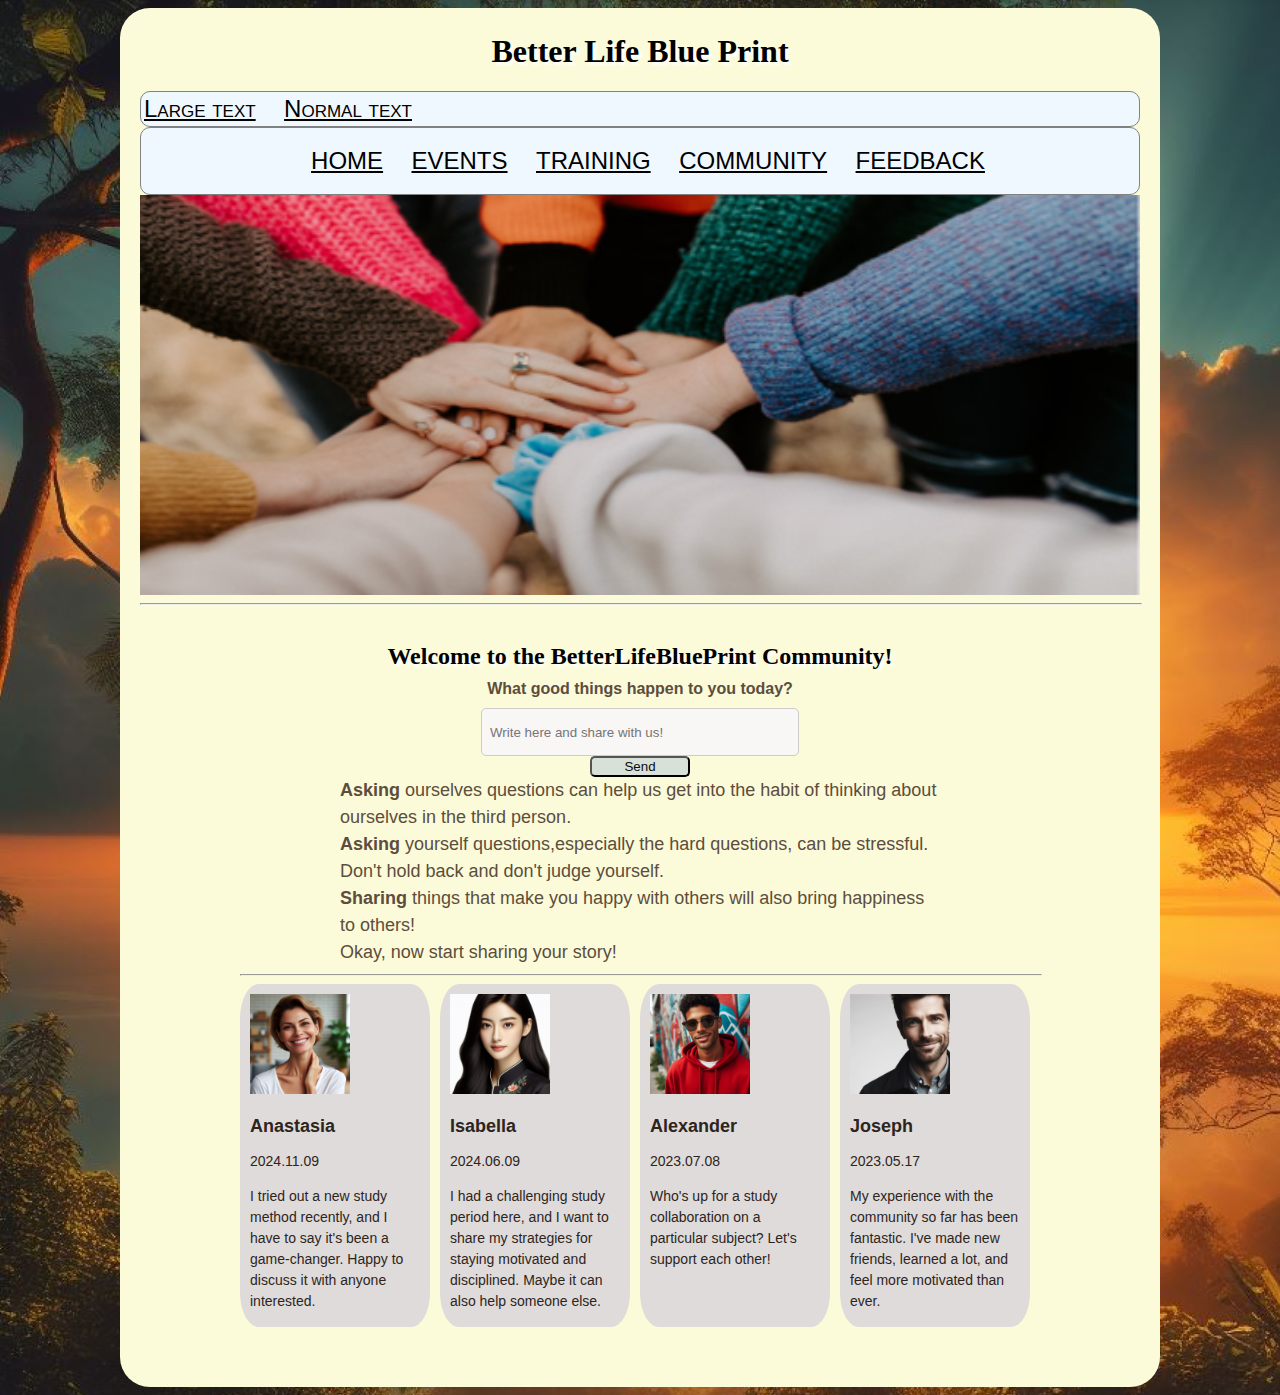
<file: Community.html>
<!DOCTYPE html>
<html lang="en">
    <head>
        <meta charset="UTF-8">
        <meta http-equiv="X-UA-Compatible" content="IE=edge">
        <meta name="viewport" content="width=device-width, initial-scale=1.0">
        <title>Better Life Blue Print -Community</title>
        <link rel="stylesheet" type="text/css" href="css/style.css">
        <script src="scripts/style.js"></script>

        
    </head>
<body>
    <nav class="screenreader">
        <a href="#content">Skip to Main content</a>
    </nav>
    <div id ="header">
       <header>
            <h1>Better Life Blue Print</h1>   
            <nav id="forvisualimpairment">
                <a id="largetext" href="#" onclick="setActiveStyleSheet('large'); return false;"><span class="icon"></span>Large text</a>
                <a id="normaltext" href="#" onclick="setActiveStyleSheet('normal'); return false;"><span class="icon"></span>Normal text</a>
                </nav>         
        <nav id="nav-container">              
           
                <ul>
                    <li><a href="index.html" class="nav-link">HOME</a></li>              
                    <li><a href="Events.html" class="nav-link"> EVENTS</a></li>
                    <li><a href="Training.html" class="nav-link">TRAINING</a></li>
                    <li><a href="Community.html" class="nav-link">COMMUNITY</a></li>
                    <li><a href="Feedback.html" class="nav-link">FEEDBACK</a></li>
                </ul>
               
            
        </nav>
        <img src="Media/COMMUNITY-COVER.png" height="400" width="1200" class="centered-image" alt="Home Page Cover">
        
        <hr> 
    </header> 
    <main  id="content">
        <article>
            
    <h2>
        Welcome to the BetterLifeBluePrint Community!
    </h2>
    
    
    <form id="community-form" action="mailto:xujessie959@gmail.com" method="post" enctype="text/plain">
        <div>
            <label for="goodThings"><b>What good things happen to you today?</b></label>
            <input type="text" id="goodThings" name="goodThings" placeholder="Write here and share with us!">
        </div>
        <div >
            <button type="submit" name="send" style="background-color: #d8e1d8;border-radius: 5px; width: 100px; color: rgb(12, 11, 11); ">Send</button>
        </div>
    </form>
    
    <aside class="Community-text">
        <b>Asking</b> ourselves questions can help us get into the habit of thinking about ourselves in the third person.
        <br><b>Asking</b> yourself questions,especially the hard questions, can be stressful. Don't hold back and don't judge yourself.
        <br><b>Sharing</b> things that make you happy with others will also bring happiness to others!
        <br>Okay, now start sharing your story!

    </aside>
</article>
<hr>
<div class="community-section">
    <article class="coummunity-article">
        <img src="Media/coum-pro1.jpg" width="100" height="100" alt="Profile of Anastasia">
        <h3>Anastasia</h3>
        <p>2024.11.09</p>
        <aside>
            <p>
                I tried out a new study method recently, and I have to say it's been a game-changer. Happy to discuss it with anyone interested.
            </p>
        </aside>
    </article>

    <article class="coummunity-article">
        <img src="Media/coum-pr4.jpg" width="100" height="100" alt="Profile of Isabella">
        <h3>Isabella</h3>
        <p>2024.06.09</p>
        <aside>
            <p>
                I had a challenging study period here, and I want to share my strategies for staying motivated and disciplined. Maybe it can also help someone else.
            </p>
        </aside>
    </article>

    <article class="coummunity-article">
        <img src="Media/coum-pro3.jpg" width="100" height="100" alt="Profile of Alexander ">
        <h3>Alexander</h3>
        <p>2023.07.08</p>
        <aside>
            <p>
                Who's up for a study collaboration on a particular subject? Let's support each other!
            </p>
        </aside>
    </article>

    <article class="coummunity-article">
        <img src="Media/coum-pro2.jpg" width="100" height="100" alt="Profile of Joseph">
        <h3>Joseph</h3>
        <p>2023.05.17</p>
        <aside>
            <p>
                My experience with the community so far has been fantastic. I've made new friends, learned a lot, and feel more motivated than ever.
            </p>
        </aside>
    </article>
</div>

</main>

</div>
</body>
</html>
</file>
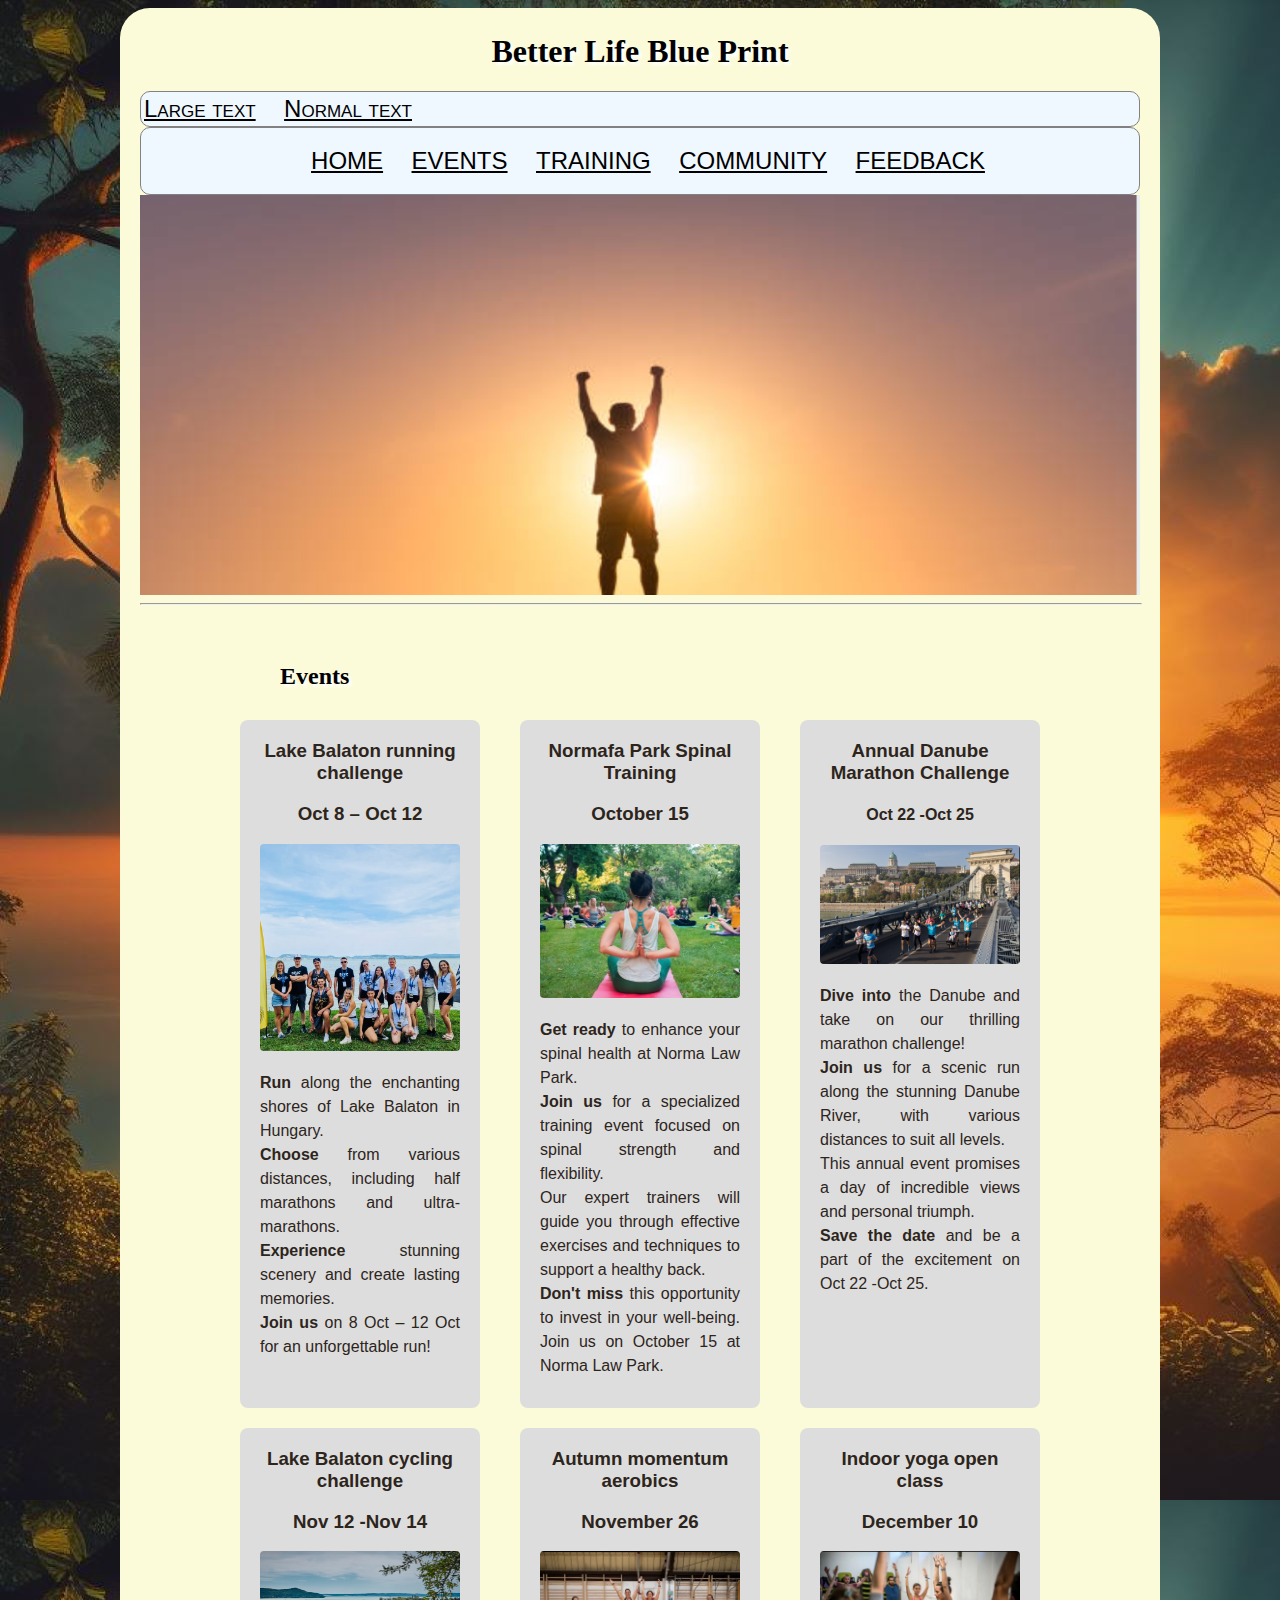
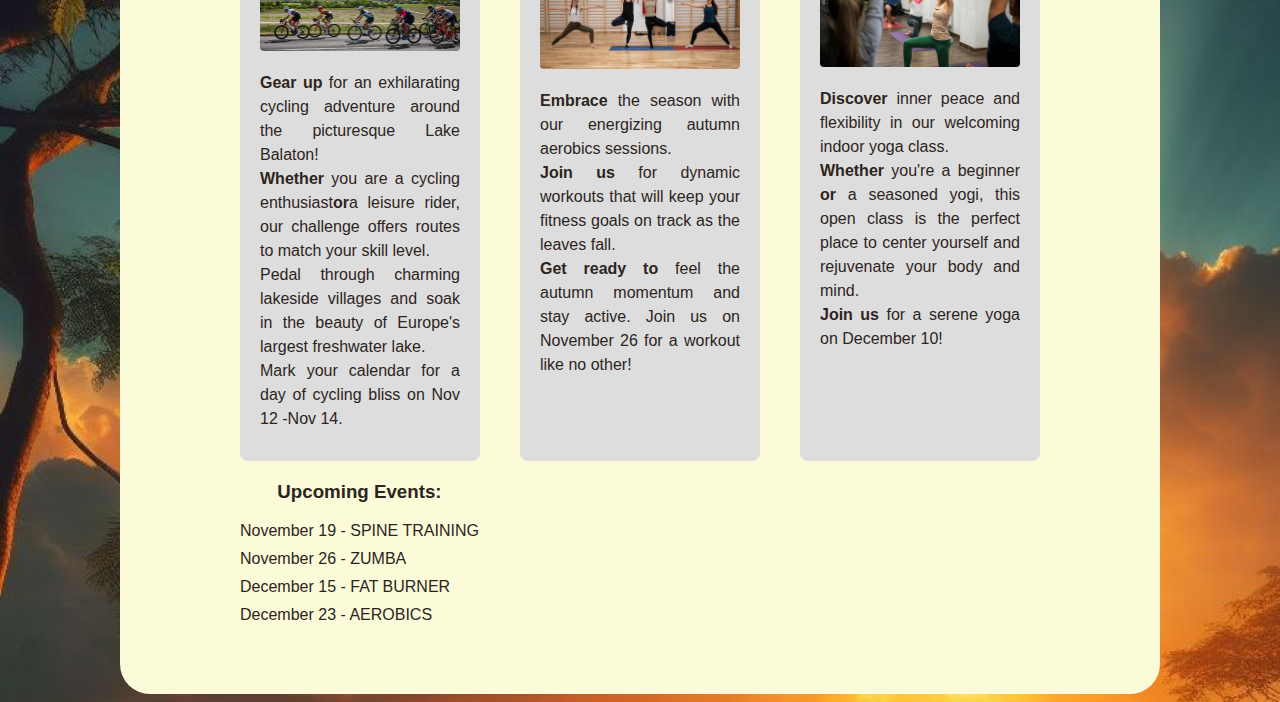
<file: Events.html>
<!DOCTYPE html>
<html lang="en">
  <head>
    <meta charset="UTF-8">
    <meta http-equiv="X-UA-Compatible" content="IE=edge">
    <meta name="viewport" content="width=device-width, initial-scale=1.0">
    <title>Better Life Blue Print -Events</title>
    <link rel="stylesheet" type="text/css" href="css/style.css">
    <script src="scripts/style.js"></script>
  </head>
  <body>
    <nav class="screenreader">
      <a href="#content">Skip to Main content</a>
    </nav>

    <div id="header">
      <header>
        <h1>Better Life Blue Print</h1>
        <nav id="forvisualimpairment">
          <a
            id="largetext"
            href="#"
            onclick="setActiveStyleSheet('large'); return false;"
            ><span class="icon"></span>Large text</a>
          <a
            id="normaltext"
            href="#"
            onclick="setActiveStyleSheet('normal'); return false;"
            ><span class="icon"></span>Normal text</a
          >
        </nav>
        <nav id="nav-container">
          <ul>
            <li><a href="index.html" class="nav-link">HOME</a></li>
            <li><a href="Events.html" class="nav-link"> EVENTS</a></li>
            <li><a href="Training.html" class="nav-link">TRAINING</a></li>
            <li><a href="Community.html" class="nav-link">COMMUNITY</a></li>
            <li><a href="Feedback.html" class="nav-link">FEEDBACK</a></li>
          </ul>
        </nav>

        <img
          src="Media/TRAINING-COVER.png"
          height="400"
          width="1200"
          class="centered-image"
          alt="Home Page Cover"
        >

        <hr >
      </header>
<main id="content">
      <h2 id="Events-sub">Events</h2>

      <div class="Events-body">
        <div class="Events-article">
          <section>
            <h3 id="events1">Lake Balaton running challenge</h3>
            <h3>Oct 8 – Oct 12</h3>
            <img
            src="Media/Lake%20Balaton%20running%20challenge.jpg"
            alt="Lake Balaton running challenge"
            >
            <p class="events1-p">
              <b>Run</b> along the enchanting shores of Lake Balaton in Hungary.
              <br ><b>Choose</b> from various distances, including half
              marathons and ultra-marathons. <br><b>Experience</b> stunning
              scenery and create lasting memories. <br><b>Join us</b> on 8 Oct
              – 12 Oct for an unforgettable run!
            </p>
          </section>

          <section>
            <h3>Normafa Park Spinal Training</h3>
            <h3>October 15</h3>
            
            <img src="Media/Normafa-Park-Spinal-Training.jpg" alt="Normafa Park Spinal Training" class="Thumbnail">
        
            
            <p class="events1-p">
              <b>Get ready</b> to enhance your spinal health at Norma Law Park.
              <br ><b>Join us</b> for a specialized training event focused on
              spinal strength and flexibility. <br >Our expert trainers will
              guide you through effective exercises and techniques to support a
              healthy back. <br ><b>Don't miss</b> this opportunity to invest
              in your well-being. Join us on October 15 at Norma Law Park.
            </p>
          </section>

          <section>
            <h3>Annual Danube Marathon Challenge</h3>
            <h4>Oct 22 -Oct 25</h4>
            <img src="Media/Annual%20Danube%20Marathon%20Challenge.png" alt="Annual Danube Marathon Challenge">

            <p class="events1-p">
              <b>Dive into</b> the Danube and take on our thrilling marathon
              challenge! <br ><b>Join us</b> for a scenic run along the
              stunning Danube River, with various distances to suit all levels.
              <br >This annual event promises a day of incredible views and
              personal triumph. <br ><b>Save the date </b>and be a part of the
              excitement on Oct 22 -Oct 25.
            </p>
          </section>
          <section>
            <h3>Lake Balaton cycling challenge</h3>
            <h3>Nov 12 -Nov 14</h3>
            <img src="Media/Lake%20Balaton%20cycling%20challenge.png" alt="Lake Balaton cycling challenge">
            <p class="events1-p">
              <b>Gear up</b> for an exhilarating cycling adventure around the
              picturesque Lake Balaton! <br><b>Whether</b> you are a cycling
              enthusiast<b>or</b>a leisure rider, our challenge offers routes to
              match your skill level. <br>Pedal through charming lakeside
              villages and soak in the beauty of Europe's largest freshwater
              lake. <br>Mark your calendar for a day of cycling bliss on Nov
              12 -Nov 14.
            </p>
          </section>
          <section>
            <h3>Autumn momentum aerobics</h3>
            <h3>November 26</h3>
            <img src="Media/Autumn%20momentum%20aerobics.jpg" alt="Autumn momentum aerobics">
            <p class="events1-p">
              <b>Embrace </b>the season with our energizing autumn aerobics
              sessions. <br ><b>Join us</b> for dynamic workouts that will keep
              your fitness goals on track as the leaves fall. <br ><b
                >Get ready to</b
              >
              feel the autumn momentum and stay active. Join us on November 26
              for a workout like no other!
            </p>
          </section>
          <section>
            <h3>Indoor yoga open class</h3>
            <h3>December 10</h3>
            <img src="Media/Indoor%20yoga%20open%20class.jpg"  alt="Indoor yoga open class">
            <p class="events1-p">
              <b>Discover</b> inner peace and flexibility in our welcoming
              indoor yoga class. <br ><b>Whether</b> you're a beginner
              <b>or</b> a seasoned yogi, this open class is the perfect place to
              center yourself and rejuvenate your body and mind. <br ><b
                >Join us</b>
              for a serene yoga on December 10!
            </p>
          </section>

          <aside>
            <h3>Upcoming Events:</h3>
            <ul class="events1-p">
              <li>November 19 - SPINE TRAINING</li>
              <li>November 26 - ZUMBA</li>
              <li>December 15 - FAT BURNER</li>
              <li>December 23 - AEROBICS</li>
            </ul>
          </aside>
        </div>
    </div>
    </main>
    </div>
  </body>
</html>
</file>
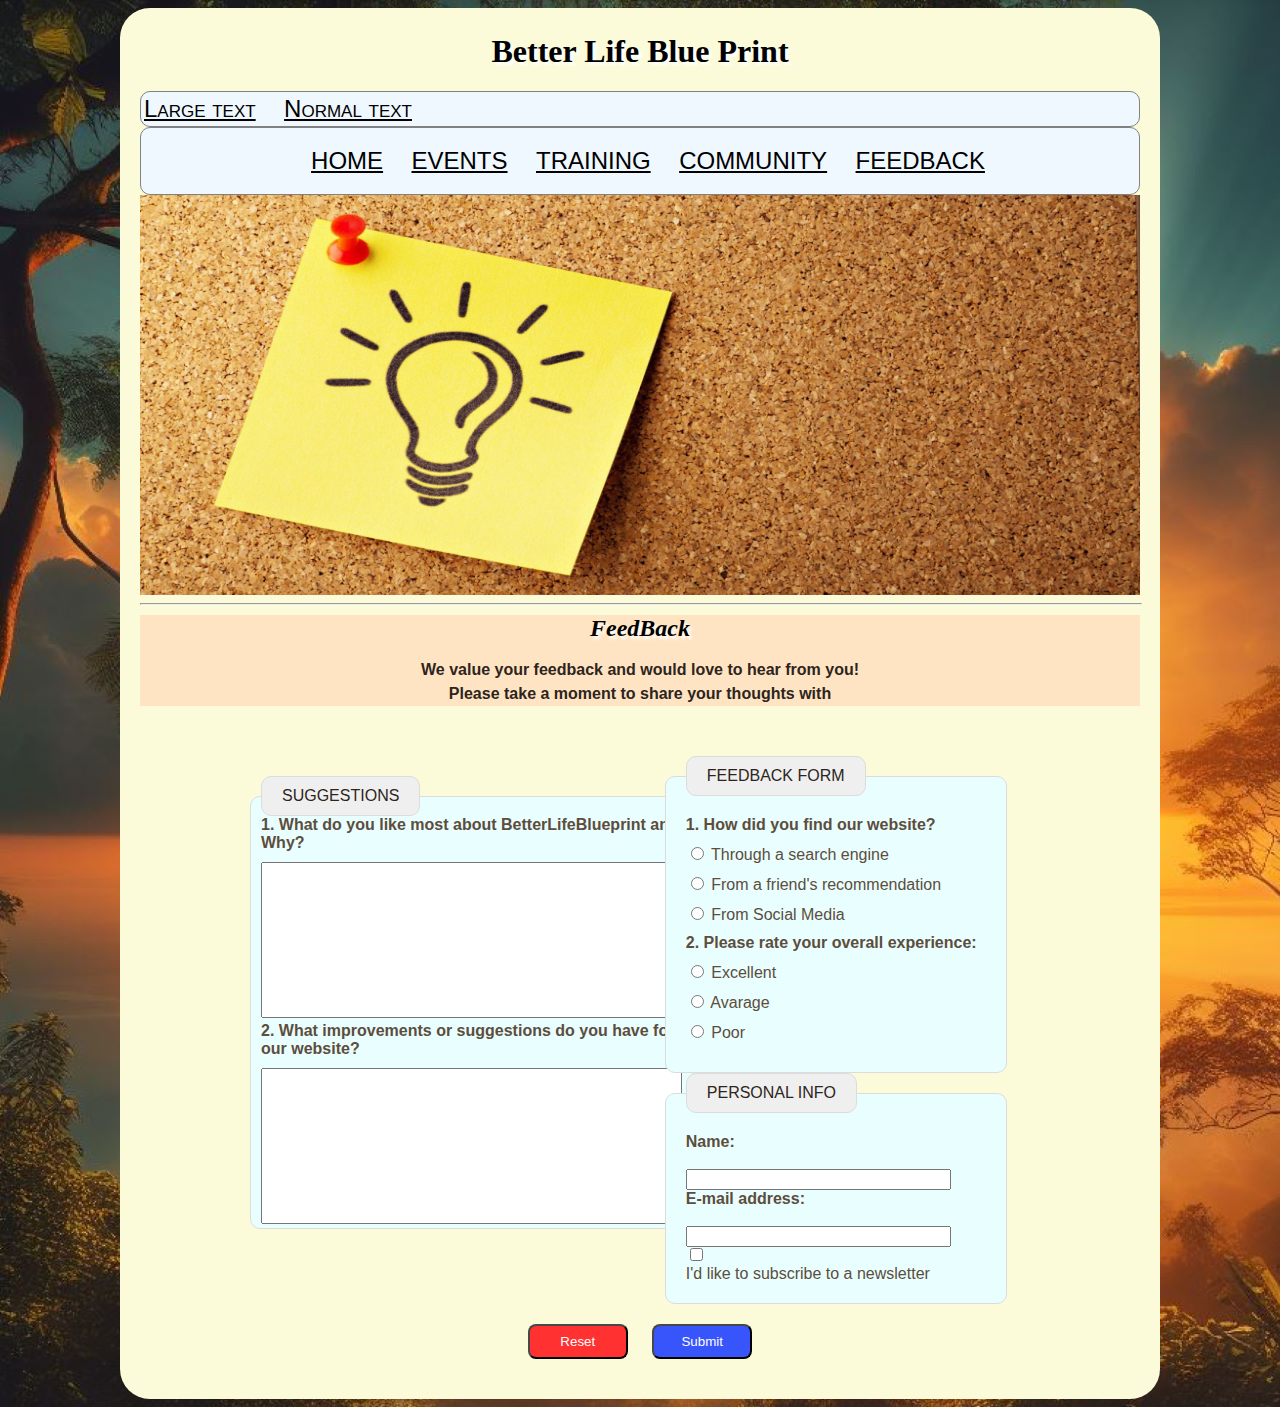
<file: Feedback.html>
<!DOCTYPE html>
<html lang="en">
    <head>
        <meta charset="UTF-8">
        <meta http-equiv="X-UA-Compatible" content="IE=edge">
        <meta name="viewport" content="width=device-width, initial-scale=1.0">
        <title>Better Life Blue Print -Feedback</title>
        <link rel="stylesheet" type="text/css" href="css/style.css">
        <script src="scripts/style.js"></script>
        
    </head>
<body>
    <nav class="screenreader">
        <a href="#content">Skip to Main content</a>
    </nav>
    <div id ="header">
       <header>
            <h1>Better Life Blue Print</h1>    
            <nav id="forvisualimpairment">
                <a id="largetext" href="#" onclick="setActiveStyleSheet('large'); return false;"><span class="icon"></span>Large text</a>
                <a id="normaltext" href="#" onclick="setActiveStyleSheet('normal'); return false;"><span class="icon"></span>Normal text</a>
                </nav>        
        <nav id="nav-container">              
                <ul>
                    <li><a href="index.html" class="nav-link">HOME</a></li>              
                    <li><a href="Events.html" class="nav-link"> EVENTS</a></li>
                    <li><a href="Training.html" class="nav-link">TRAINING</a></li>
                    <li><a href="Community.html" class="nav-link">COMMUNITY</a></li>
                    <li><a href="Feedback.html" class="nav-link">FEEDBACK</a></li>
                </ul>
            
        </nav>
        <img src="Media/FEEDBACK-Cover.jpg" height="400" width="1200" class="centered-image" alt="Home Page Cover">
        
        
    </header> 
            <hr>
            <div class="intro">
            <h2 ><i>FeedBack</i></h2>         
            <p ><b>We value your feedback and would love to hear from you!
            <br>Please take a moment to share your thoughts with</b> </p>     
        </div>
    

<main id="content">

<div class="Feedback-row">

<form id="feedbackForm" action="mailto:xujessie959@gmail.com" method="post" enctype="text/plain">

<div class="column">
    <fieldset class="suggestions">
     <legend>Suggestions</legend>
<div>
            <label for="like"><b>1. What do you like most about BetterLifeBlueprint and Why?</b></label>
            <textarea id="like" name="like" rows="10" cols="50"></textarea>
</div>
<div>
     <label for="improvements"><b>2. What improvements or suggestions do you have for our website?</b></label>
     <textarea id="improvements" name="improvements" rows="10" cols="50"></textarea>
</div>
      </fieldset>
</div>

   
<div class="column">
    <fieldset class="form2-fieldset">
        <legend>Feedback Form</legend>
        
        <label><b>1. How did you find our website?</b></label>
<div class="radio-options">
            <label for="searchEngine">
            <input type="radio" id="searchEngine" name="findSource" value="searchEngine">
            Through a search engine
        </label>
</div>
<div>
        <label for="recommendation">
            <input type="radio" id="recommendation" name="findSource" value="recommendation">
            From a friend's recommendation
        </label>
</div>
<div>
        <label for="socialMedia">
            <input type="radio" id="socialMedia" name="findSource" value="socialMedia">
            From Social Media
        </label>
</div>


    <label><b>2. Please rate your overall experience:</b></label>
<div class="radio-options">
        <label for="excellent">
            <input type="radio" id="excellent" name="experienceRating" value="excellent">
            Excellent
        </label>
        <label for="avarage">
            <input type="radio" id="avarage" name="experienceRating" value="avarage">
            Avarage
        </label>
        <label for="poor">
            <input type="radio" id="poor" name="experienceRating" value="poor">
            Poor
        </label>              
</div> 
</fieldset>

    <fieldset class="personal-info">
        <legend>Personal info</legend>
        <label for="name"><strong>Name:</strong></label><br>
        <input type="text" name="name" id="name" size="30"><br>

        <label for="email"><strong>E-mail address:</strong></label><br>
        <input type="email" name="email" id="email" size="30"><br>

        <input type="checkbox" name="newsletter" id="newsletter" value="yes">
        <label for="newsletter">I'd like to subscribe to a newsletter</label>
    </fieldset>
    
</div>

<button type="reset" class="reset-button" style="background-color:rgb(255, 49, 49);color:rgb(255, 255, 255)">Reset</button>
<button type="submit" class="submit-button" onclick="showConfirmation()" style="background-color:rgb(56, 85, 252);color:rgb(255, 255, 255)">Submit</button>
</form>
</div>





</main>
</div>
</body>

</html>
</file>
<file: css/style.css>
/* using special google fonts*/
@import "https://fonts.googleapis.com/css?family=Oswald";

.screenreader a {
  position: absolute;
  left: -9999px;
}
.screenreader a:focus {
  position: static;
  background: #fff;
}
/*body style*/
body {
  font-family: Arial, Verdana, Helvetica, sans-serif;
  background-image: url("../Media/bg3.jpg");
  color: #2d251c;
}
body.large-contrast {
  font-size: 1.3em;
  color: #000000;
  background-color: #ffffff;
}

h1 {
  font-family: "Oswlad";
  text-shadow: 3px 3px 3px white;
  color: black;
  margin-top: 5px;
}
h2 {
  margin-top: 10px;
  margin-bottom: 10px;
  font-family: "Oswlad";
  text-shadow: 3px 3px 3px white;
  color: black;
}
.space {
  margin-top: 20px;
  margin-bottom: 5px;
}

.centered-image {
  display: block;
  max-width: 100%;
  height: 400px;
  display: flex;
  justify-content: center;
}
#header,
main,
footer {
  text-align: center;
  padding: 20px; /* 添加顶部和底部内边距 */
  border-radius: 30px;
  background-color: rgb(251, 251, 217);
  width: 80%; /* 设置宽度为父元素宽度的80% */
  min-width: 400px;
  max-width: 1000px;
  margin-left: auto; /* 实现水平居中 */
  margin-right: auto;
}
/* 默认样式 */
footer {
  background-color: aliceblue; /* 设置背景颜色 */
  padding: 20px; /* 设置内边距 */
  text-align: center; /* 设置文本居中 */
}

/* 在较小屏幕上的样式调整 */
@media screen and (max-width: 768px) {
  footer {
    padding: 10px; /* 调整内边距 */
  }
}
@media screen and (max-width: 768px) {
  main {
    padding: 10px;
  }
}
#forvisualimpairment {
  text-align: justify;
}

#header nav {
  background-color: aliceblue;
  padding: 3px;
  border: 1px solid rgb(129, 129, 129);
  border-radius: 10px;
}

#header nav a {
  margin-right: 1em;
  font-size: 1.5em;
  text-decoration: none;
  font-variant: small-caps;
  color: rgb(0, 0, 0);
  text-decoration: underline;
}

#header nav a:visited {
  color: #6b6b6b;
}

#header nav a:hover {
  text-decoration: none;
  color: #f97316;
}

#header nav ul li {
  display: inline;
  white-space: nowrap;
}

#header img.centered-image {
  display: block;
  margin: 0 auto;
}

header {
  text-align: center;
}
/*  
#header nav{
   background-color:  aliceblue;
   padding: 3px 3px 3px 3px;
   border-left: 1px solid rgb(129, 129, 129); 
   border-right:  1px solid rgb(129, 129, 129);
   border-top: 1px solid rgb(129, 129, 129);
   border-bottom: 1px solid rgb(129, 129, 129);
   border-radius: 10px;
}
header nav a{
    margin-right: 2em;
    font-size: 1.5em;
}
#header nav ul li{
    display:inline;
    white-space:nowrap;
}
#header nav a{
text-decoration:none;
font-variant:small-caps;
font-size:1.5em;
margin-right:1em;
}

#header nav a:link{color:rgb(0, 0, 0);}
#header nav a:visited{color: #6b6b6b;}
#header nav a:hover{
    text-decoration: underline;
    color: #007bff;
}



#nav-container p {
    margin: 0;
}
#nav-container a {
    text-decoration: none;
    font-variant: small-caps;
    font-size: 1.5em;
    margin-right: 1em;  
}

#nav-container a:hover{
    color:#245fff
}
*/

hr {
  width: 100%;
}
table {
  width: 400px;
  border-collapse: collapse;
  margin: auto;
  margin-bottom: 10px;
  margin-top: 10px;
}

th,
td {
  border: 2px solid black;
  background-color: aliceblue;
  padding: 10px;
  text-align: left;
}

.table-width {
  width: 400px;
  padding: 10px;
  border-spacing: 5px;
}

/* vedio */
.video-container {
  display: block;
  margin: 0 auto;
  max-width: 100%;
  overflow: hidden;
}

.video-container video {
  width: 500px;
  height: auto;
}

/*img*/
.content-container {
  text-align: left;
}
.left-align {
  float: left;
  margin-right: 10px;
}

footer p {
  text-align: center;
  margin-top: auto;
}
a[href^="mailto:"] {
  text-decoration: underline;
  color: #016cdd;
}
footer a {
  text-decoration: none;
  margin: 0 10px;
}
footer i {
  font-size: 24px;
  margin-right: 10px;
}

.image-container {
  position: relative;
  width: 50%;
  height: 60%;
  display: flex;
  justify-content: center;
  align-items: center;
  margin-right: 30px;
  float: left;
  max-width: 100%;
  overflow: hidden;
}
p {
  line-height: 1.5;
  margin-bottom: 10px;
}

.layout {
  margin-top: 20px;
  margin-bottom: 20px;
  width: 250px;
  float: right;
  font-style: italic;
  padding: 10px;
  background-color: aliceblue;
  border: 1px solid #665544;
  overflow: auto;
  border-radius: 5px;
  border-style: double;
  border: 1px solid #484545;
  box-shadow: 10px 10px 5px lightgrey;
}
p {
  font-family: Arial, Verdana, Helvetica, sans-serif;
  text-align: justify;
}
q {
  text-align: justify;
  display: block;
}

figcaption {
  width: 240px;
}

/*profile*/

.profile-radius {
  padding: 0px;
  border-radius: 100px;
}

.col1-section {
  float: left;
  width: 33.33%;
  margin-right: auto;
  margin-left: auto;
}

.card {
  text-align: center;
  margin-bottom: 20px;
  margin-top: 30px;
}

.card img {
  width: 100%;
  max-width: 100px;
  height: auto;
}

.card-text {
  margin-top: 10px;
}

@media screen and (max-width: 1000px) {
  .col1-section {
    width: 100%;
    float: none;
  }
}
.profile-container {
  display: flex;
}

.col2 {
  width: 33.33%;
  padding: 20px;
  background-color: aliceblue; /* Gray background color */
  border: 1px solid #dcdcdc; /* Border color */
  box-sizing: border-box;
  text-align: center;
  border-radius: 20%;
  height: 450px;
  margin-left: 10px;
  margin-right: 10px;
  overflow: scroll;
}

.col2 img {
  display: block;
  margin: 0 auto; /* Center the image */
  border-radius: 50%;
}

.profile-radius {
  border-radius: 50%;
}
@media screen and (max-width: 768px) {
  .col2 {
    font-size: 14px;
  }
}

/*FEEDBACK*/

.intro {
  text-align: center;
  background-color: bisque;
}
p {
  text-align: center;
}
fieldset {
  width: 300px;
  border: 1px solid #dcdcdc;
  border-radius: 10px;
  padding: 20px;
  text-align: right;
  margin-left: 20px;
  text-align: left;
  background-color: rgb(233, 255, 255);
  max-width: 100%;
}
label {
  display: block;
  margin-bottom: 10px;
  color: #5d4d3d;
}
legend {
  background-color: #efefef;
  border: 1px solid #dcdcdc;
  border-radius: 10px;
  padding: 10px 20px;
  text-align: left;
  text-transform: uppercase;
}
.form2-fieldset {
  display: flex;
  flex-direction: column;
  align-items: flex-start;
  text-align: left;
}
.radio-options {
  display: flex;
  flex-direction: column;
  text-align: left;
}

.column {
  float: left;
  width: 45%;
  padding: 0 10px;
  margin-right: 2%;
  margin-top: 20px;
  max-width: 100%;
}
.suggestions {
  width: 30%;
  float: left;
  width: 45%;
  padding: 0 10px;
  margin-right: 2%;
  margin-top: 20px;
}

.personal-info label {
  margin-bottom: 0%;
  margin-top: 0%;
}

.personal-info input {
  margin-bottom: 0%;
  margin-top: 0%;
}

.Feedback-row {
  margin: 0 -20px;
}
.Feedback-row:after {
  content: "";
  display: table;
  clear: both;
}

@media screen and (max-width: 600px) {
  .column {
    width: 100%;
    display: block;
    margin-bottom: 20px;
    max-width: 100%;
  }
}
/* styles.css */
.reset-button {
  border-color: #484848;
  border-radius: 8px;
  width: 100px;
  margin-right: 20px;
  height: 35px;
  margin-top: 20px;
  transition: border-color 0.3s ease;
}

.reset-button:hover {
  border-color: rgb(255, 252, 252);
  cursor: pointer;
}
.submit-button {
  border-color: #484848;
  border-radius: 8px;
  width: 100px;
  height: 35px;
  margin-top: 20px;
  transition: border-color 0.3s ease;
}
.submit-button:hover {
  border-color: rgb(255, 252, 252);
  cursor: pointer;
}
.border rounded bg-light my-3 p-3 {
  margin: auto;
}

/*Coummunity*/

#community-form input[type="text"] {
  background-color: rgb(249, 246, 246);
  border: 1px solid #ccc;
  border-radius: 5px;
  padding: 8px;
  width: 300px;
  height: 30px;
}

#community-form input[type="text"]:hover {
  border-color: rgb(247, 173, 185);
}
.Community-text {
  text-align: left;
  font-size: 18px;
  line-height: 1.5;
  margin: 0 auto;
  max-width: 600px;
  color: #5d4d3d;
}

.community-section {
  display: flex;
  justify-content: space-between;
  max-width: 1200px;
  margin: 0 auto;
  overflow: scroll;
}

.coummunity-article {
  text-align: left;
  width: 23%;
  background-color: rgb(223, 219, 219);
  border-radius: 10px;
  padding: 10px;
  margin-bottom: 20px;
  margin-right: 10px;
  border-radius: 10%;
}

.img {
  display: block;
  margin-bottom: 10px;
  border-radius: 50%;
}

.coummunity-article h3 {
  font-size: 18px;
  margin-bottom: 5px;
}

.coummunity-article p {
  font-size: 14px;
  margin-bottom: 5px;
  text-align: left;
}

.coummunity-articleaside {
  font-size: 14px;
}

/*EVENTS*/
.Events-article ul {
  list-style: none;
  padding: 0;
  margin: 0;
}

.Events-article li {
  margin-bottom: 10px; /* 添加适当的间距，可根据需要调整 */
}

.Events-body {
  font-family: Arial, sans-serif;
  
}
.Events-article {
  display: flex;
  justify-content: space-between;
  flex-wrap: wrap;
  max-width: 1200px;
  margin: 20px auto;

}
.Events-article section {
  box-sizing: border-box;
  width: 30%; /* 设置每个小box的宽度 */
  padding: 20px;
  margin-bottom: 20px;
  background-color: #ddd; /* 设置灰色背景颜色 */
  border-radius: 8px;
  
}

.Events-article h3 {
  margin-top: 0;
}
.Events-article img {
  max-width: 100%;
  height: auto;
  border-radius: 4px;
}

.Events-article h3:hover {
  color: #007bff; /* 设置蓝色 */
}
.modal {
  display: none;
  position: fixed;
  top: 0;
  left: 0;
  width: 100%;
  height: 100%;
  background-color: rgba(239, 227, 227, 0.7);
  justify-content: center;
  align-items: center;
}
.modal img {
  max-width: 80%;
  max-height: 80%;
  border: 2px solid #fff; /* Add a border for better visibility */
  border-radius: 8px;
}

.close-button {
  color: #fff;
  font-size: 24px;
  cursor: pointer;
  position: absolute;
  top: 10px;
  right: 15px;
}

.events1-p {
  text-align: justify;

}

/* Training*/

#top {
  text-align: justify;
  margin-left: 0%;
  margin-top: auto;
  /* 可以根据需要调整标题与页面边缘的距离 */
}
#Events-sub {
  text-align: justify;
  margin-left: 40px;
  margin-top: 30px;
  margin-bottom: 30px;
}
#Meditation-subtitle {
  text-align: justify;
}

.container-Affirmations {
  width: 80%; /* 设置容器宽度，根据需要调整 */
  margin: 0 auto; /* 居中显示，根据需要调整 */
}

.custom-box-Affirmations {
  border: 2px solid #515353; /* 边框样式和颜色 */
  background-color: rgb(244, 244, 244); /* 背景颜色 */
  padding: 20px; /* 内边距，根据需要调整 */
  margin: 20px 0; /* 外边距，根据需要调整 */
}

/* 添加额外样式，例如标题样式 */
.custom-box-Affirmations h2 {
  color: #555; /* 标题颜色 */
}

#Affirmations-input[type="text"] {
  background-color: rgb(249, 246, 246);
  border: 2px solid #ccc;
  border-radius: 5px;
  padding: 8px;
  width: 400px;
  height: 200px;
  text-align: justify;
  margin-top: 0%;
  vertical-align: top;
}
#Affirmations-input1[type="text"] {
  background-color: rgb(249, 246, 246);
  border: 2px solid #ccc;
  border-radius: 5px;
  padding: 8px;
  width: 400px;
  height: 200px;
  text-align: justify;
  margin-top: 0%;
  vertical-align: top;
}
#Affirmations-input2[type="text"] {
  background-color: rgb(249, 246, 246);
  border: 2px solid #ccc;
  border-radius: 5px;
  padding: 8px;
  width: 400px;
  height: 200px;
  text-align: justify;
  margin-top: 0%;
  vertical-align: top;
}
#Affirmations-input {
  width: 100%;
  overflow: auto; /* 或者根据需要调整为 scroll、hidden 等 */
  box-sizing: border-box;
}
#Affirmations-input1 {
  width: 100%;
  overflow: auto; /* 或者根据需要调整为 scroll、hidden 等 */
  box-sizing: border-box;
}
#Affirmations-input2 {
  width: 100%;
  overflow: auto; /* 或者根据需要调整为 scroll、hidden 等 */
  box-sizing: border-box;
}

#Affirmations-input[type="text"]:hover {
  border-color: rgb(247, 173, 185);
  cursor: pointer;
}
#Affirmations-input1[type="text"]:hover {
  border-color: rgb(247, 173, 185);
  cursor: pointer;
}
#Affirmations-input2[type="text"]:hover {
  border-color: rgb(247, 173, 185);
  cursor: pointer;
}
a {
  font-size: 20px; /* 设置字体大小，根据需要调整 */
  color: #0077cc; /* 设置字体颜色，根据需要调整 */
}

.container-Affirmations textarea:hover {
  border: 2px solid #8dc6fe; /* Set the border color for the hover effect */
  background-color: #f1efef; /* Set the background color for the hover effect */
}
.JumpLink-colum1 {
  float: left;
  width: 250px;
  margin-bottom: 10px;
  margin-top: 10px;
  padding: 5px;
  margin-left: 80px;
}
.JumpLink-colum12 {
  float: left;
  width: 250px;
  margin-bottom: 10px; /* 设置下方间距，根据需要调整 */
  margin-top: 10px;
  margin-left: 130px;
  padding: 5px;
}
.JumpLink-colum13 {
  float: left;
  width: 250px;
  margin-bottom: 10px; /* 设置下方间距，根据需要调整 */
  margin-top: 10px;
  padding: 5px;
  margin-left: 80px;
}
.JumLink-colum2 {
  float: left;
  width: 250px;
  margin-bottom: 10px;
  margin-top: 10px;
  margin-left: 130px;
  padding: 5px;
}
.JumLink-colum3 {
  float: left;
  width: 250px;
  margin-bottom: 10px; /* 设置下方间距，根据需要调整 */
  margin-top: 10px;
  margin-right: 130px;
  padding: 5px;
  margin-left: 80px;
}

.JumLink-colum4 {
  float: left;
  width: 250px;
  margin-bottom: 10px; /* 设置下方间距，根据需要调整 */
  margin-top: 10px;

  padding: 5px;
}

.Sound-Column {
  float: left;
  width: 35%;
  margin-right: 25px;
  margin-bottom: 10px; /* 设置下方间距，根据需要调整 */
  margin-top: 10px;
  margin-left: 50px;
}

.Sound-Column {
  flex: 1;
  text-align: center;
  margin-right: 35px;
}

.mx-auto d-block {
  width: 100%;
  margin-top: 20px;
}

.Sound-Row {
  display: flex;
  justify-content: space-between;
  margin-right: 35px;
}

.Affirmations-h3 {
  margin-bottom: 10px;
  margin-top: 10px;
  margin-left: 65px;
  text-align: justify;
}

.Visualization-p {
  text-align: justify;
  margin: 5px;
  line-height: 2;
  font-family: "Arial", sans-serif; /* 设置字体，你可以根据需要更改字体 */
  font-size: 17px;
  margin-bottom: 20px;
}
.Exercise-p {
  padding: 15px; /* 可选：增加内边距，使文本与边框之间有一些空间 */
  border: 2px solid #ddd; /* 边框样式，你可以更改颜色和宽度 */
  background-color: antiquewhite;
  text-align: justify;
}
.exercise-img {
  text-align: center;
  border-radius: 5px;
  max-width: 100%;
  height: auto;
}
.Book-colum1 {
  float: left;
  width: 50%;
}

.custom-box-Scribing h3 {
  color: #555;
}

#Scribing-input[type="text"] {
  background-color: rgb(249, 246, 246);
  border: 1px solid rgb(244, 244, 244);
  border-radius: 5px;
  padding: 8px;
  width: 400px;
  height: 200px;
  text-align: justify;
  margin-top: 0%;
  vertical-align: top;
}
#Scribing-input1[type="text"] {
  background-color: rgb(249, 246, 246);
  border: 1px solid rgb(244, 244, 244);
  border-radius: 5px;
  padding: 8px;
  width: 400px;
  height: 200px;
  text-align: justify;
  margin-top: 0%;
  vertical-align: top;
}
#Scribing-input2[type="text"] {
  background-color: rgb(249, 246, 246);
  border: 1px solid rgb(244, 244, 244);
  border-radius: 5px;
  padding: 8px;
  width: 400px;
  height: 200px;
  text-align: justify;
  margin-top: 0%;
  vertical-align: top;
}
#Scribing-input {
  width: 100%;
  overflow: auto;
  box-sizing: border-box;
}
#Scribing-input1 {
  width: 100%;
  overflow: auto;
  box-sizing: border-box;
}
#Scribing-input2 {
  width: 100%;
  overflow: auto;
  box-sizing: border-box;
}

.container-Scribing {
  width: 80%;
  margin: 0 auto;
}
.custom-box-Scribing {
  border: 2px solid #515353;
  background-color: rgb(244, 244, 244);
  padding: 20px;
  margin: 20px 0;
}
#Scribing-input[type="text"]:hover {
  border-color: rgb(247, 173, 185);
  cursor: pointer;
}
#Scribing-input1[type="text"]:hover {
  border-color: rgb(247, 173, 185);
  cursor: pointer;
}
#Scribing-input2[type="text"]:hover {
  border-color: rgb(247, 173, 185);
  cursor: pointer;
}
a {
  font-size: 20px;
  color: #0077cc;
}

.container-Scribing textarea:hover {
  border: 2px solid #8dc6fe;
  background-color: #f5f2f2;
}
.highlight-Journal {
  color: rgb(83, 140, 247);
}
</file>
